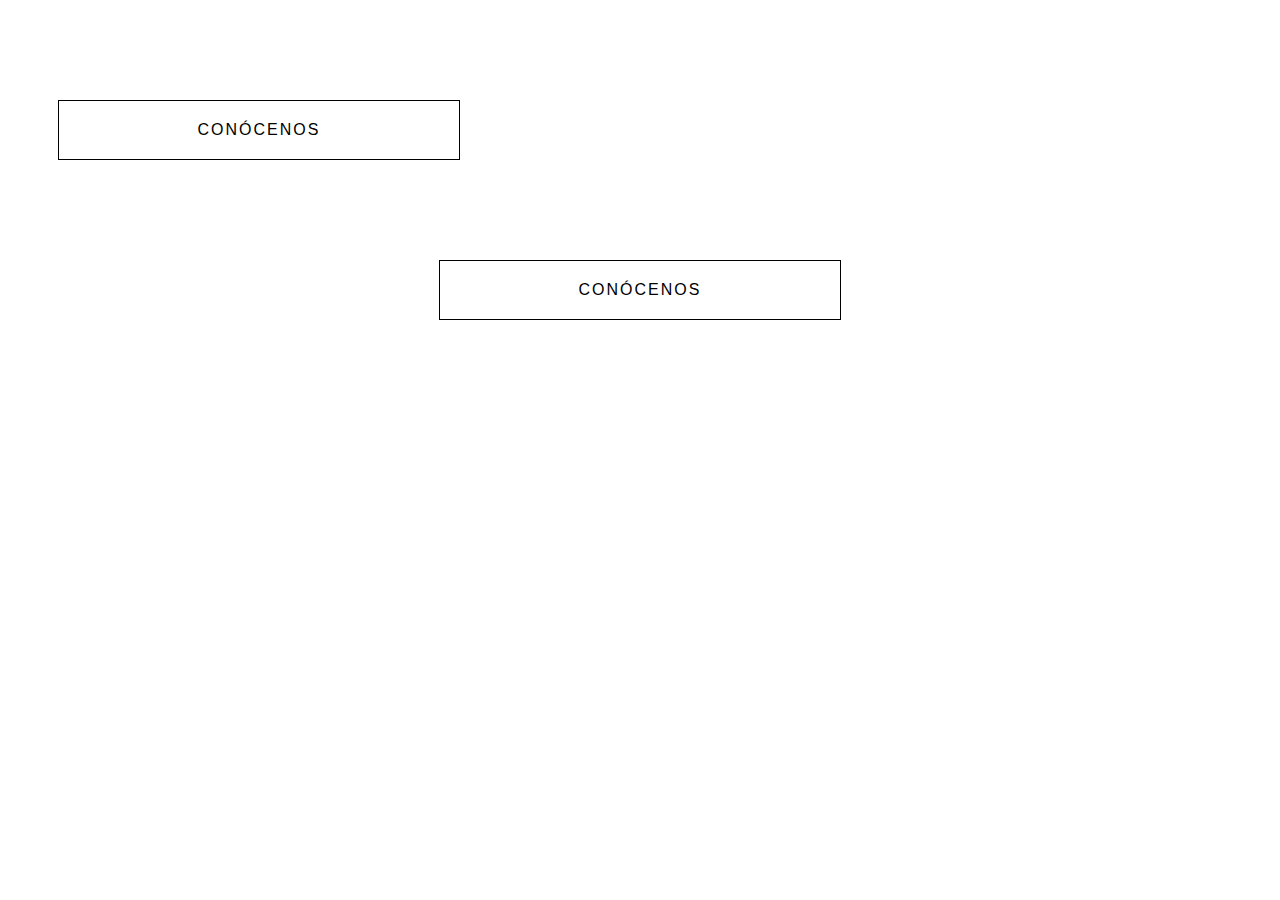
<file: 4_buttons/index.html>
<!DOCTYPE html>
<html lang="en">

<head>
    <meta charset="UTF-8">
    <meta http-equiv="X-UA-Compatible" content="IE=edge">
    <meta name="viewport" content="width=device-width, initial-scale=1.0">
    <title>Document</title>

    <style>
        .button {
            color: black;
            text-decoration: none;
            letter-spacing: 2px;
            text-transform: uppercase;
            font-family: sans-serif;
            border: 1px solid black;
            text-align: center;
            margin: 100px 50px;
            padding: 20px 50px;
            display: block;
            width: 300px;
        }

        .button.centered {
            margin: 0 auto;
        }
    </style>
</head>

<body>

    <a href="#" class="button">Conócenos</a>
    <a href="#" class="button centered">Conócenos</a>
</body>

</html>
</file>
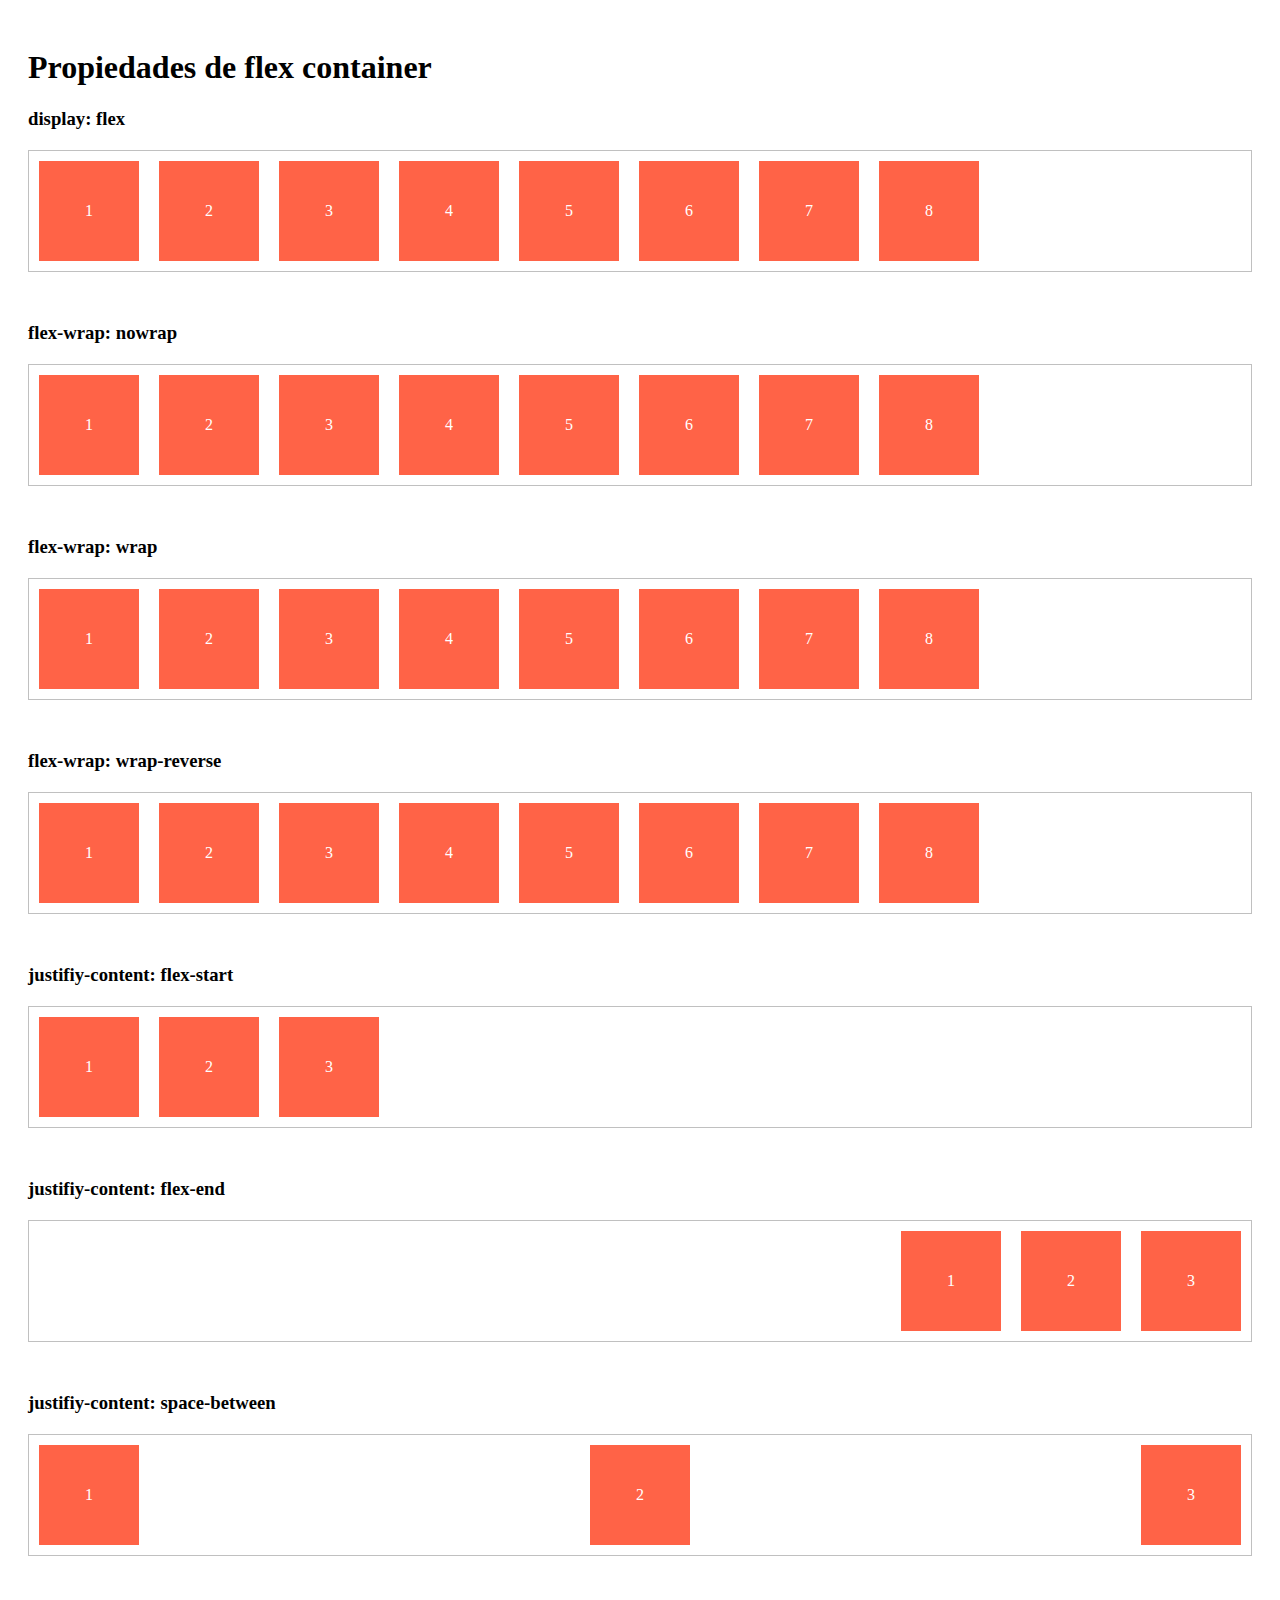
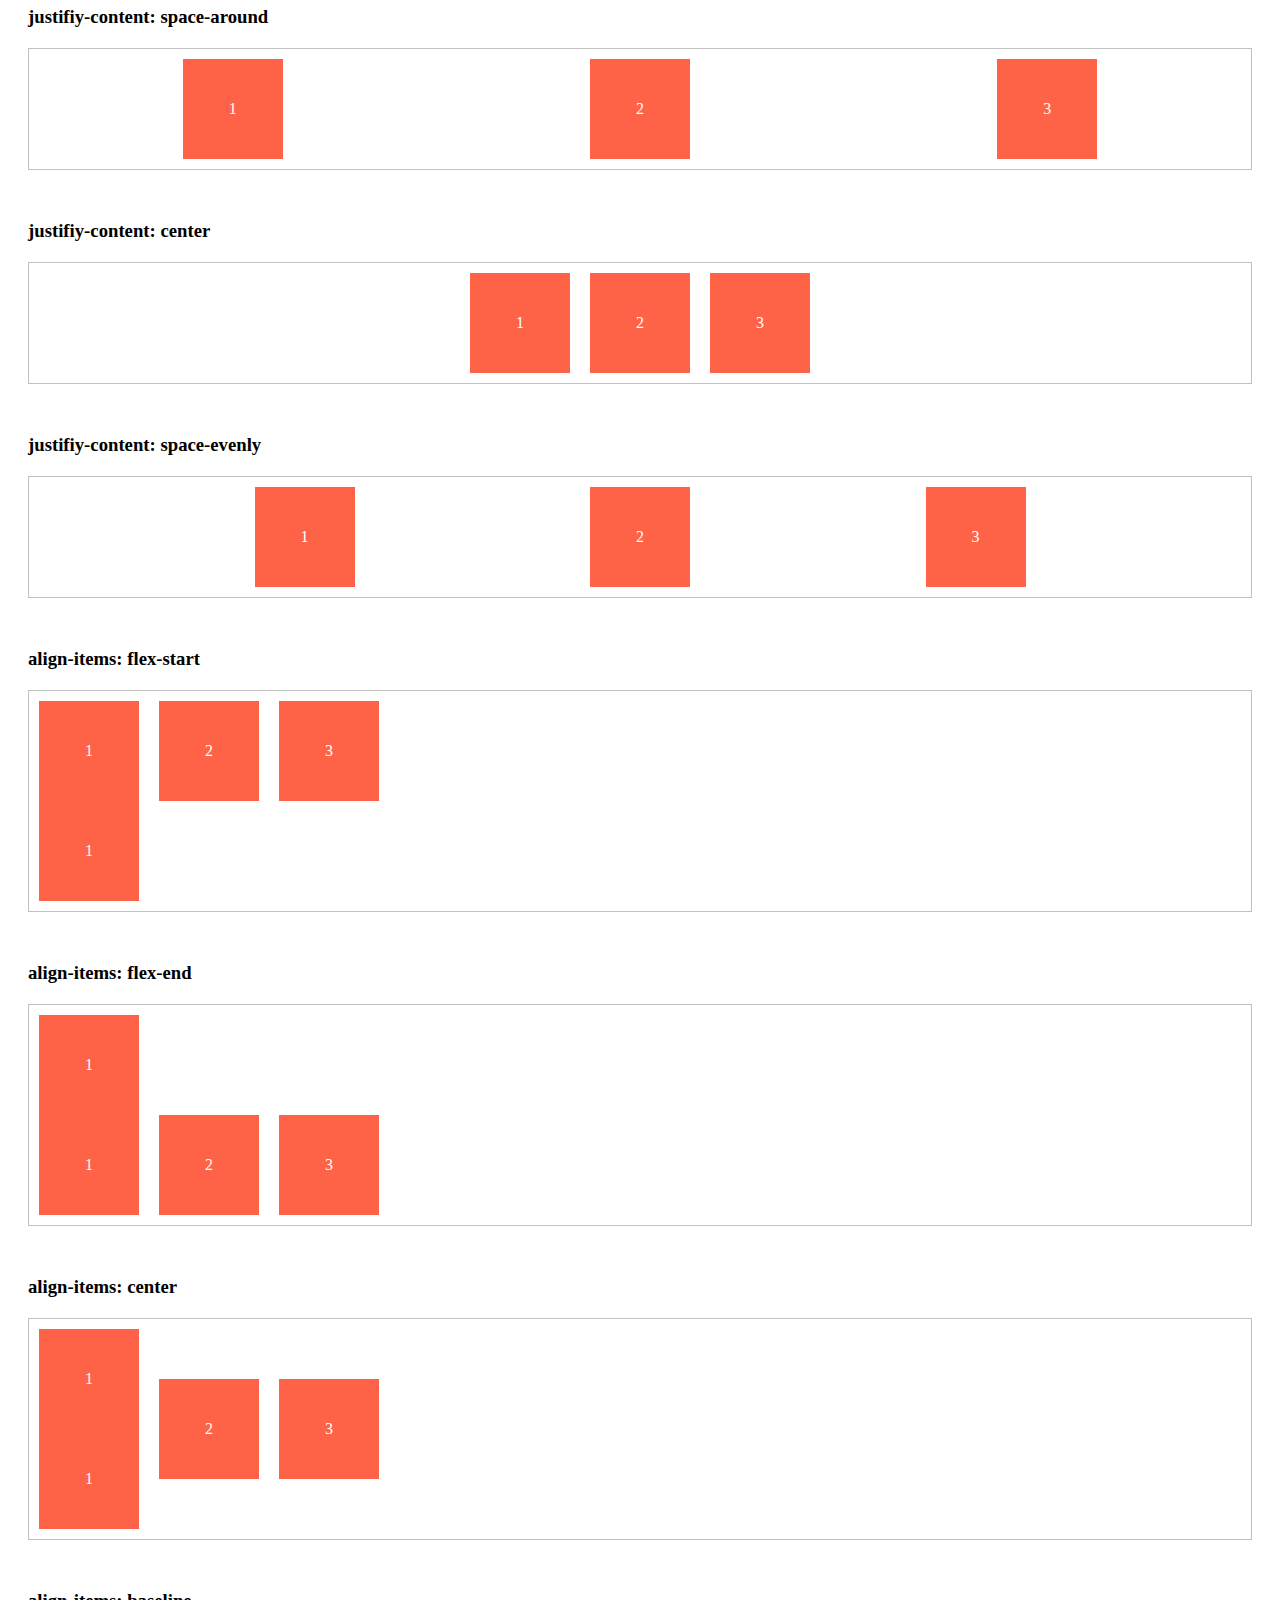
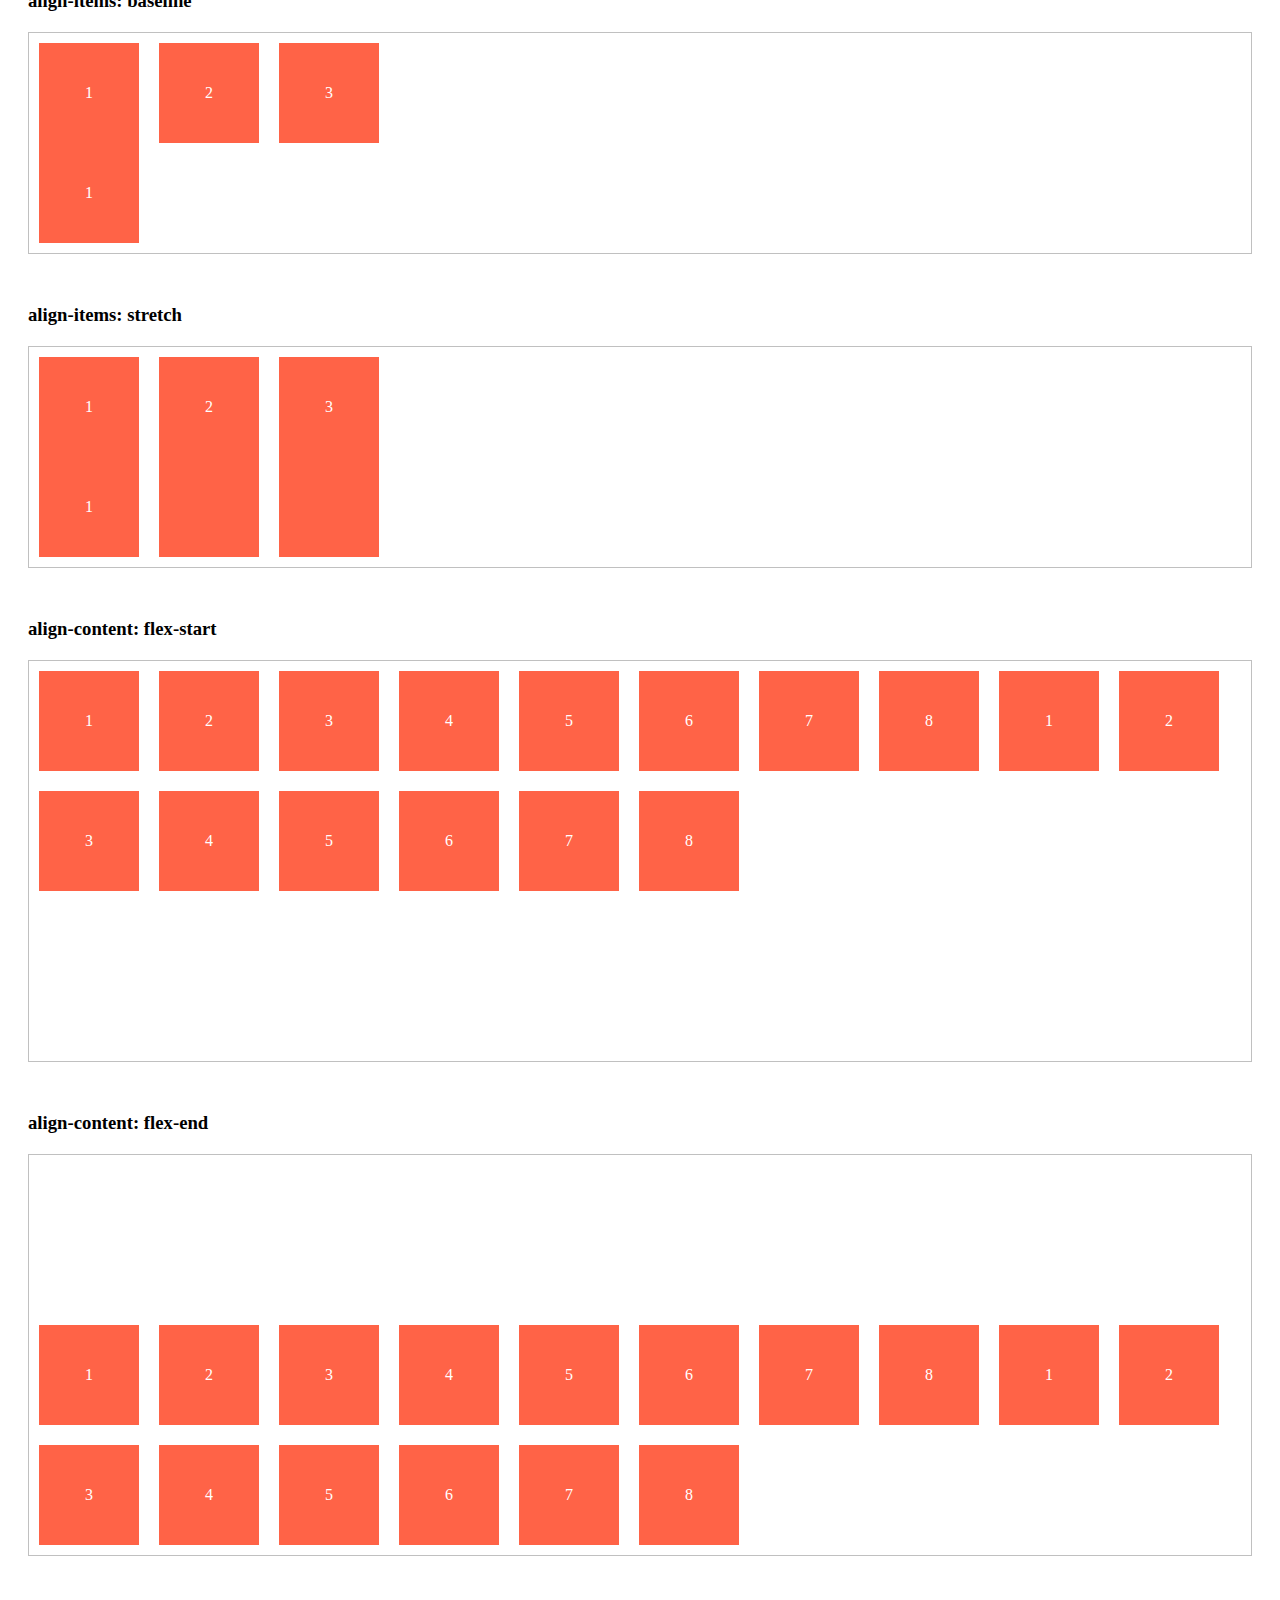
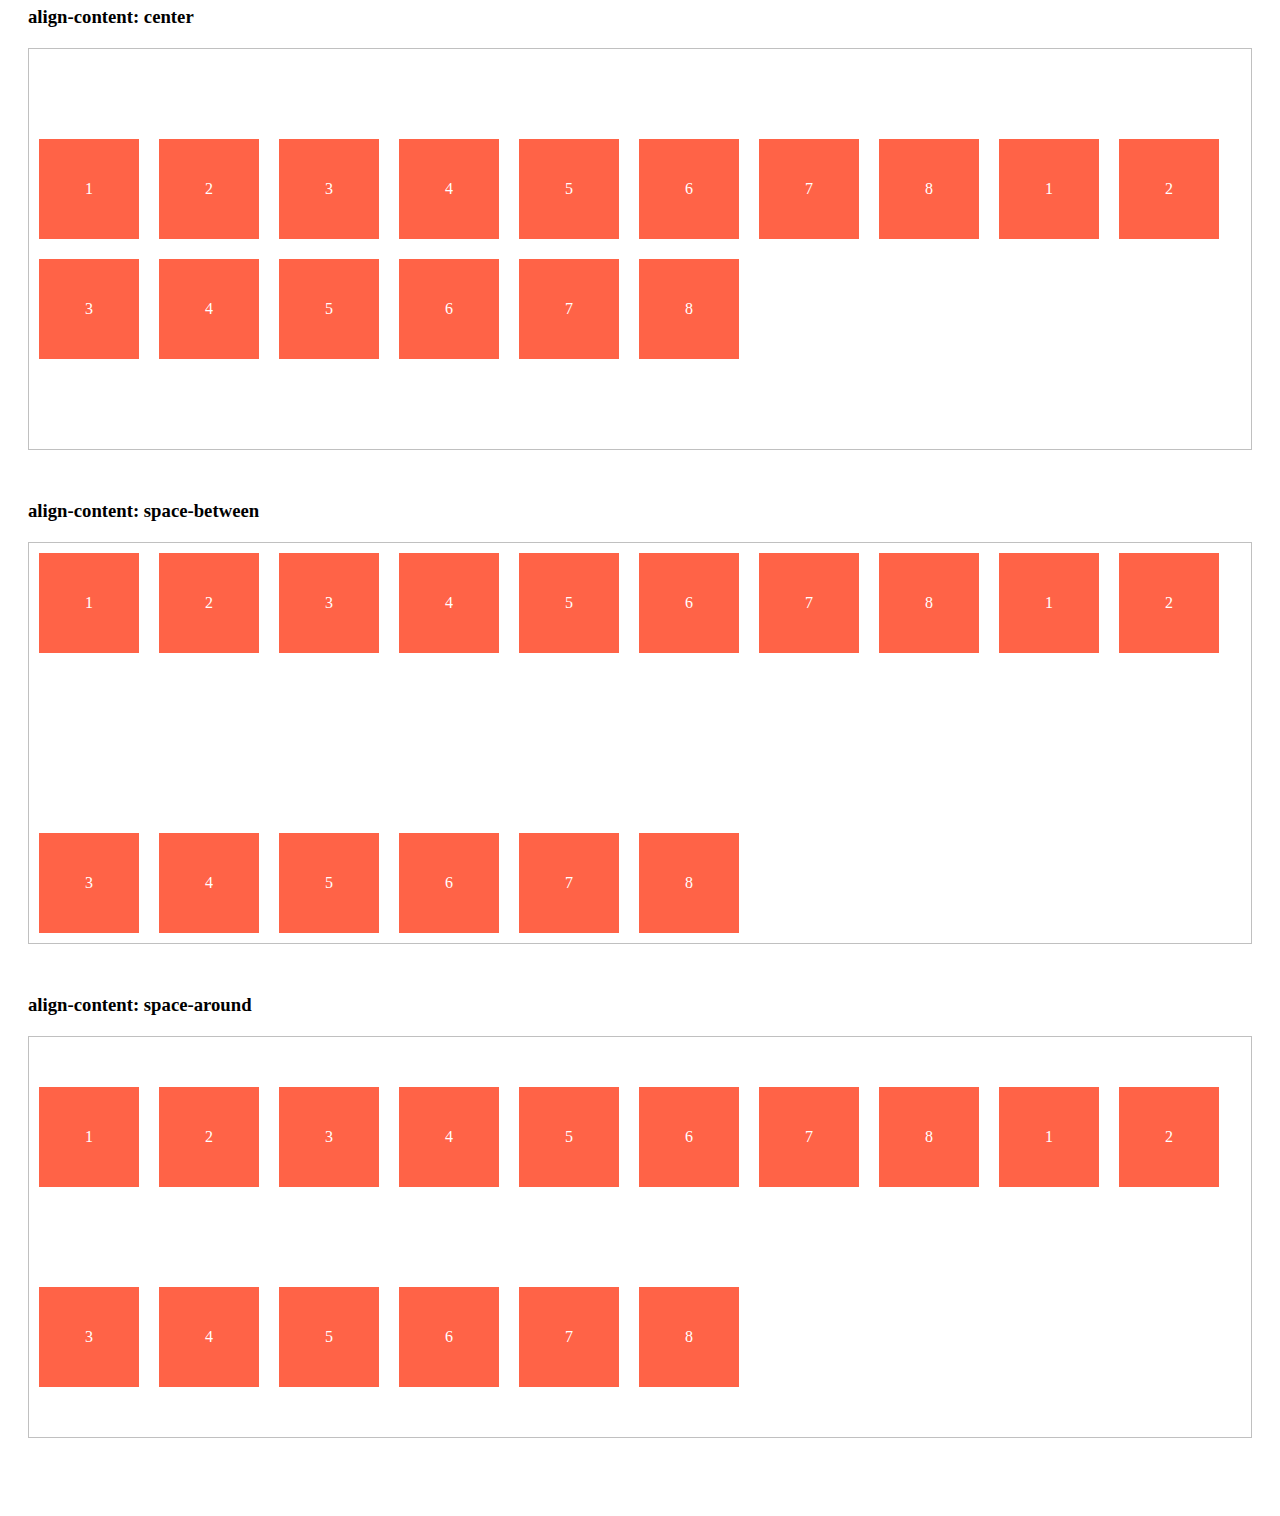
<file: 1_flexbox-raw/1_flex-container-properties.html>
<!DOCTYPE html>
<html lang="es">

<head>
    <meta charset="UTF-8">
    <meta name="viewport" content="width=device-width, initial-scale=1.0">
    <meta http-equiv="X-UA-Compatible" content="ie=edge">

    <title>Flexbox: propiedades de contenedor flexible</title>
    <style>
        body {
            padding: 20px;
        }

        .flex-container {
            margin: 20px 0 50px;
            list-style: none;
            border: 1px solid silver;
            padding: 0;
            display: flex;
        }

        .flex-item {
            background: tomato;
            width: 100px;
            height: 100px;
            margin: 10px;
            line-height: 100px;
            color: white;
            text-align: center;
        }

        .nowrap {
            flex-wrap: nowrap;
        }

        .wrap {
            flex-wrap: wrap;
        }

        .wrap-reverse {
            flex-wrap: wrap-reverse;
        }

        .justify-content-start {
            justify-content: flex-start;
        }

        .justify-content-end {
            justify-content: flex-end;
        }

        .justify-content-around {
            justify-content: space-around;
        }

        .justify-content-between {
            justify-content: space-between;
        }

        .justify-content-center {
            justify-content: center;
        }

        .justify-content-evenly {
            justify-content: space-evenly;
        }

        .align-items-start {
            align-items: flex-start;
        }

        .align-items-end {
            align-items: flex-end;
        }

        .align-items-center {
            align-items: center;
        }

        .align-items-baseline {
            align-items: baseline;
        }

        .align-items-stretch {
            align-items: stretch
        }

        /* MENOS IMPORTANTES */

        .align-content-start {
            align-content: flex-start;
            flex-wrap: wrap;
        }

        .align-content-end {
            align-content: flex-end;
            flex-wrap: wrap;
        }

        .align-content-center {
            align-content: center;
            flex-wrap: wrap;
        }

        .align-content-around {
            align-content: space-around;
            flex-wrap: wrap;
        }

        .align-content-between {
            align-content: space-between;
            flex-wrap: wrap;
        }
    </style>
</head>

<body>

    <h1>Propiedades de flex container</h1>

    <h3>display: flex</h3>

    <ul class="flex-container">
        <li class="flex-item">1</li>
        <li class="flex-item">2</li>
        <li class="flex-item">3</li>
        <li class="flex-item">4</li>
        <li class="flex-item">5</li>
        <li class="flex-item">6</li>
        <li class="flex-item">7</li>
        <li class="flex-item">8</li>
    </ul>

    <h3>flex-wrap: nowrap</h3>
    <ul class="flex-container nowrap">
        <li class="flex-item">1</li>
        <li class="flex-item">2</li>
        <li class="flex-item">3</li>
        <li class="flex-item">4</li>
        <li class="flex-item">5</li>
        <li class="flex-item">6</li>
        <li class="flex-item">7</li>
        <li class="flex-item">8</li>
    </ul>

    <h3>flex-wrap: wrap</h3>
    <ul class="flex-container wrap">
        <li class="flex-item">1</li>
        <li class="flex-item">2</li>
        <li class="flex-item">3</li>
        <li class="flex-item">4</li>
        <li class="flex-item">5</li>
        <li class="flex-item">6</li>
        <li class="flex-item">7</li>
        <li class="flex-item">8</li>
    </ul>

    <h3>flex-wrap: wrap-reverse</h3>
    <ul class="flex-container wrap-reverse">
        <li class="flex-item">1</li>
        <li class="flex-item">2</li>
        <li class="flex-item">3</li>
        <li class="flex-item">4</li>
        <li class="flex-item">5</li>
        <li class="flex-item">6</li>
        <li class="flex-item">7</li>
        <li class="flex-item">8</li>
    </ul>

    <h3>justifiy-content: flex-start</h3>
    <ul class="flex-container justify-content-start">
        <li class="flex-item">1</li>
        <li class="flex-item">2</li>
        <li class="flex-item">3</li>
    </ul>

    <h3>justifiy-content: flex-end</h3>
    <ul class="flex-container justify-content-end">
        <li class="flex-item">1</li>
        <li class="flex-item">2</li>
        <li class="flex-item">3</li>
    </ul>

    <h3>justifiy-content: space-between</h3>
    <ul class="flex-container justify-content-between">
        <li class="flex-item">1</li>
        <li class="flex-item">2</li>
        <li class="flex-item">3</li>
    </ul>

    <h3>justifiy-content: space-around</h3>
    <ul class="flex-container justify-content-around">
        <li class="flex-item">1</li>
        <li class="flex-item">2</li>
        <li class="flex-item">3</li>
    </ul>

    <h3>justifiy-content: center</h3>
    <ul class="flex-container justify-content-center">
        <li class="flex-item">1</li>
        <li class="flex-item">2</li>
        <li class="flex-item">3</li>
    </ul>

    <h3>justifiy-content: space-evenly</h3>
    <ul class="flex-container justify-content-evenly">
        <li class="flex-item">1</li>
        <li class="flex-item">2</li>
        <li class="flex-item">3</li>
    </ul>

    <h3>align-items: flex-start</h3>
    <ul class="flex-container align-items-start">
        <li class="flex-item" style="height: auto">1<br>1</li>
        <li class="flex-item">2</li>
        <li class="flex-item">3</li>
    </ul>

    <h3>align-items: flex-end</h3>
    <ul class="flex-container align-items-end">
        <li class="flex-item" style="height: auto">1<br>1</li>
        <li class="flex-item">2</li>
        <li class="flex-item">3</li>
    </ul>

    <h3>align-items: center</h3>
    <ul class="flex-container align-items-center">
        <li class="flex-item" style="height: auto">1<br>1</li>
        <li class="flex-item">2</li>
        <li class="flex-item">3</li>
    </ul>

    <h3>align-items: baseline</h3>
    <ul class="flex-container align-items-baseline">
        <li class="flex-item" style="height: auto">1<br>1</li>
        <li class="flex-item">2</li>
        <li class="flex-item">3</li>
    </ul>

    <h3>align-items: stretch</h3>
    <ul class="flex-container align-items-stretch">
        <li class="flex-item" style="height: auto">1<br>1</li>
        <li class="flex-item" style="height: auto">2</li>
        <li class="flex-item" style="height: auto">3</li>
    </ul>

    <h3>align-content: flex-start</h3>
    <ul class="flex-container align-content-start" style="height: 400px">
        <li class="flex-item">1</li>
        <li class="flex-item">2</li>
        <li class="flex-item">3</li>
        <li class="flex-item">4</li>
        <li class="flex-item">5</li>
        <li class="flex-item">6</li>
        <li class="flex-item">7</li>
        <li class="flex-item">8</li>
        <li class="flex-item">1</li>
        <li class="flex-item">2</li>
        <li class="flex-item">3</li>
        <li class="flex-item">4</li>
        <li class="flex-item">5</li>
        <li class="flex-item">6</li>
        <li class="flex-item">7</li>
        <li class="flex-item">8</li>
    </ul>

    <h3>align-content: flex-end</h3>
    <ul class="flex-container align-content-end" style="height: 400px">
        <li class="flex-item">1</li>
        <li class="flex-item">2</li>
        <li class="flex-item">3</li>
        <li class="flex-item">4</li>
        <li class="flex-item">5</li>
        <li class="flex-item">6</li>
        <li class="flex-item">7</li>
        <li class="flex-item">8</li>
        <li class="flex-item">1</li>
        <li class="flex-item">2</li>
        <li class="flex-item">3</li>
        <li class="flex-item">4</li>
        <li class="flex-item">5</li>
        <li class="flex-item">6</li>
        <li class="flex-item">7</li>
        <li class="flex-item">8</li>
    </ul>

    <h3>align-content: center</h3>
    <ul class="flex-container align-content-center" style="height: 400px">
        <li class="flex-item">1</li>
        <li class="flex-item">2</li>
        <li class="flex-item">3</li>
        <li class="flex-item">4</li>
        <li class="flex-item">5</li>
        <li class="flex-item">6</li>
        <li class="flex-item">7</li>
        <li class="flex-item">8</li>
        <li class="flex-item">1</li>
        <li class="flex-item">2</li>
        <li class="flex-item">3</li>
        <li class="flex-item">4</li>
        <li class="flex-item">5</li>
        <li class="flex-item">6</li>
        <li class="flex-item">7</li>
        <li class="flex-item">8</li>
    </ul>

    <h3>align-content: space-between</h3>
    <ul class="flex-container align-content-between" style="height: 400px">
        <li class="flex-item">1</li>
        <li class="flex-item">2</li>
        <li class="flex-item">3</li>
        <li class="flex-item">4</li>
        <li class="flex-item">5</li>
        <li class="flex-item">6</li>
        <li class="flex-item">7</li>
        <li class="flex-item">8</li>
        <li class="flex-item">1</li>
        <li class="flex-item">2</li>
        <li class="flex-item">3</li>
        <li class="flex-item">4</li>
        <li class="flex-item">5</li>
        <li class="flex-item">6</li>
        <li class="flex-item">7</li>
        <li class="flex-item">8</li>
    </ul>

    <h3>align-content: space-around</h3>
    <ul class="flex-container align-content-around" style="height: 400px">
        <li class="flex-item">1</li>
        <li class="flex-item">2</li>
        <li class="flex-item">3</li>
        <li class="flex-item">4</li>
        <li class="flex-item">5</li>
        <li class="flex-item">6</li>
        <li class="flex-item">7</li>
        <li class="flex-item">8</li>
        <li class="flex-item">1</li>
        <li class="flex-item">2</li>
        <li class="flex-item">3</li>
        <li class="flex-item">4</li>
        <li class="flex-item">5</li>
        <li class="flex-item">6</li>
        <li class="flex-item">7</li>
        <li class="flex-item">8</li>
    </ul>
</body>

</html>
</file>
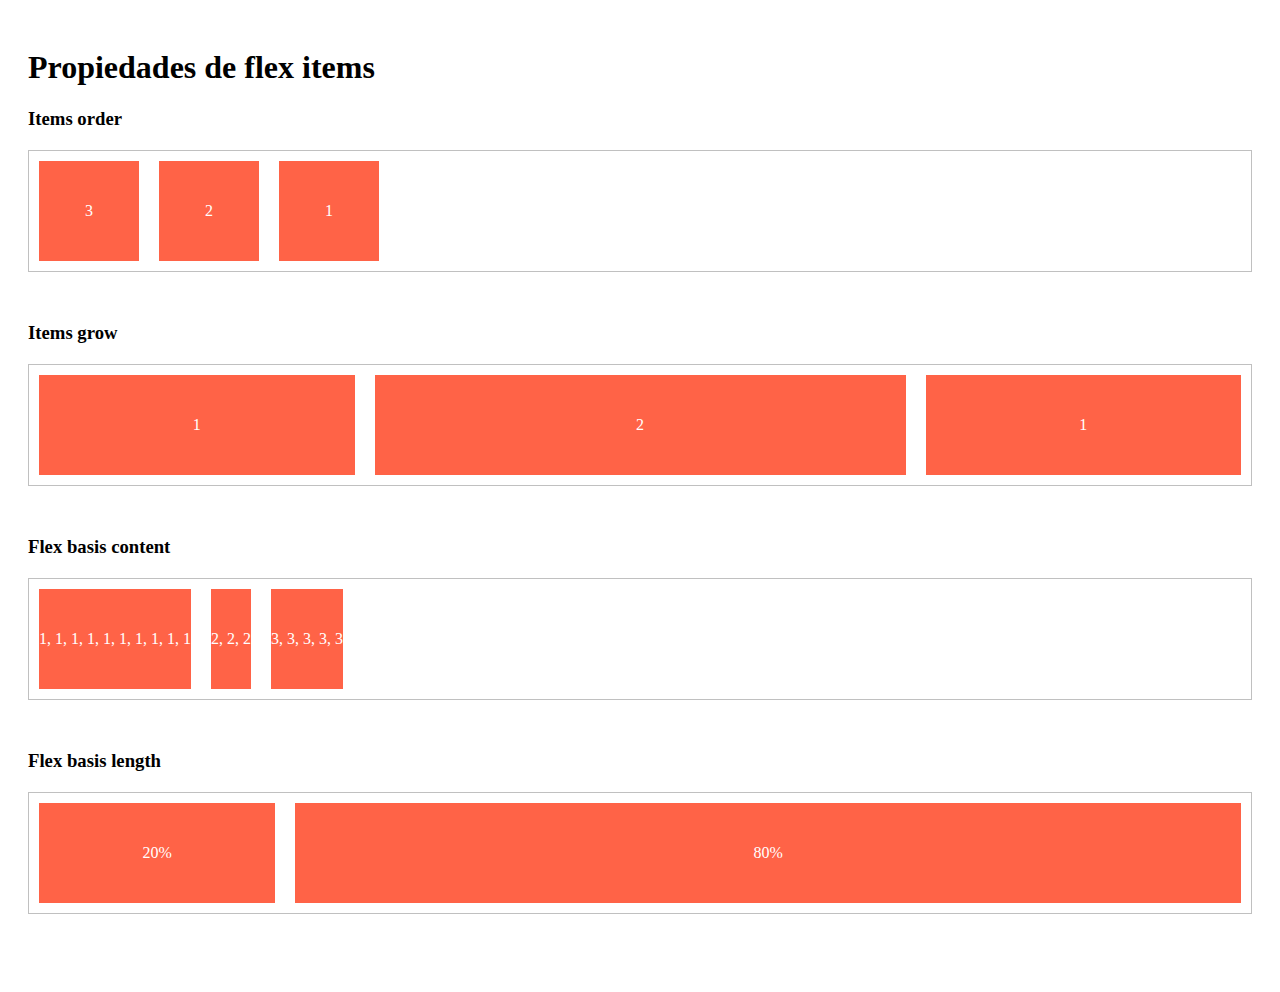
<file: 1_flexbox-raw/2_flex-items-properties.html>
<!DOCTYPE html>
<html lang="es">

<head>
    <meta charset="UTF-8">
    <meta name="viewport" content="width=device-width, initial-scale=1.0">
    <meta http-equiv="X-UA-Compatible" content="ie=edge">

    <title>Flexbox: propiedades de elementos flexibles</title>
    <style>
        body {
            padding: 20px;
        }

        .flex-container {
            margin: 20px 0 50px;
            list-style: none;
            border: 1px solid silver;
            display: flex;
            padding: 0;
        }

        .flex-item {
            background: tomato;
            width: 100px;
            height: 100px;
            margin: 10px;
            line-height: 100px;
            color: white;
            text-align: center;
        }


        .basis-content {
            flex-basis: content;
            width: auto;
        }

        .basis-20-percent {
            flex-basis: 20%;
            width: auto;
        }

        .basis-80-percent {
            flex-basis: 80%;
            width: auto;
        }


        /* MENOS IMPORTANTES */

        .item-order-1 {
            order: 1;
        }

        .item-order-2 {
            order: 2;
        }

        .item-order-3 {
            order: 3;
        }




        .item-grow-1 {
            flex-grow: 1;
        }

        .item-grow-2 {
            flex-grow: 2;
        }
    </style>
</head>

<body>

    <h1>Propiedades de flex items</h1>

    <h3>Items order</h3>
    <ul class="flex-container">
        <li class="flex-item item-order-3">1</li>
        <li class="flex-item item-order-2">2</li>
        <li class="flex-item item-order-1">3</li>
    </ul>

    <h3>Items grow</h3>
    <ul class="flex-container">
        <li class="flex-item item-grow-1">1</li>
        <li class="flex-item item-grow-2">2</li>
        <li class="flex-item item-grow-1">1</li>
    </ul>

    <h3>Flex basis content</h3>
    <ul class="flex-container">
        <li class="flex-item basis-content">1, 1, 1, 1, 1, 1, 1, 1, 1, 1</li>
        <li class="flex-item basis-content">2, 2, 2</li>
        <li class="flex-item basis-content">3, 3, 3, 3, 3</li>
    </ul>

    <h3>Flex basis length</h3>
    <ul class="flex-container">
        <li class="flex-item basis-20-percent">20%</li>
        <li class="flex-item basis-80-percent">80%</li>
    </ul>

</body>

</html>
</file>
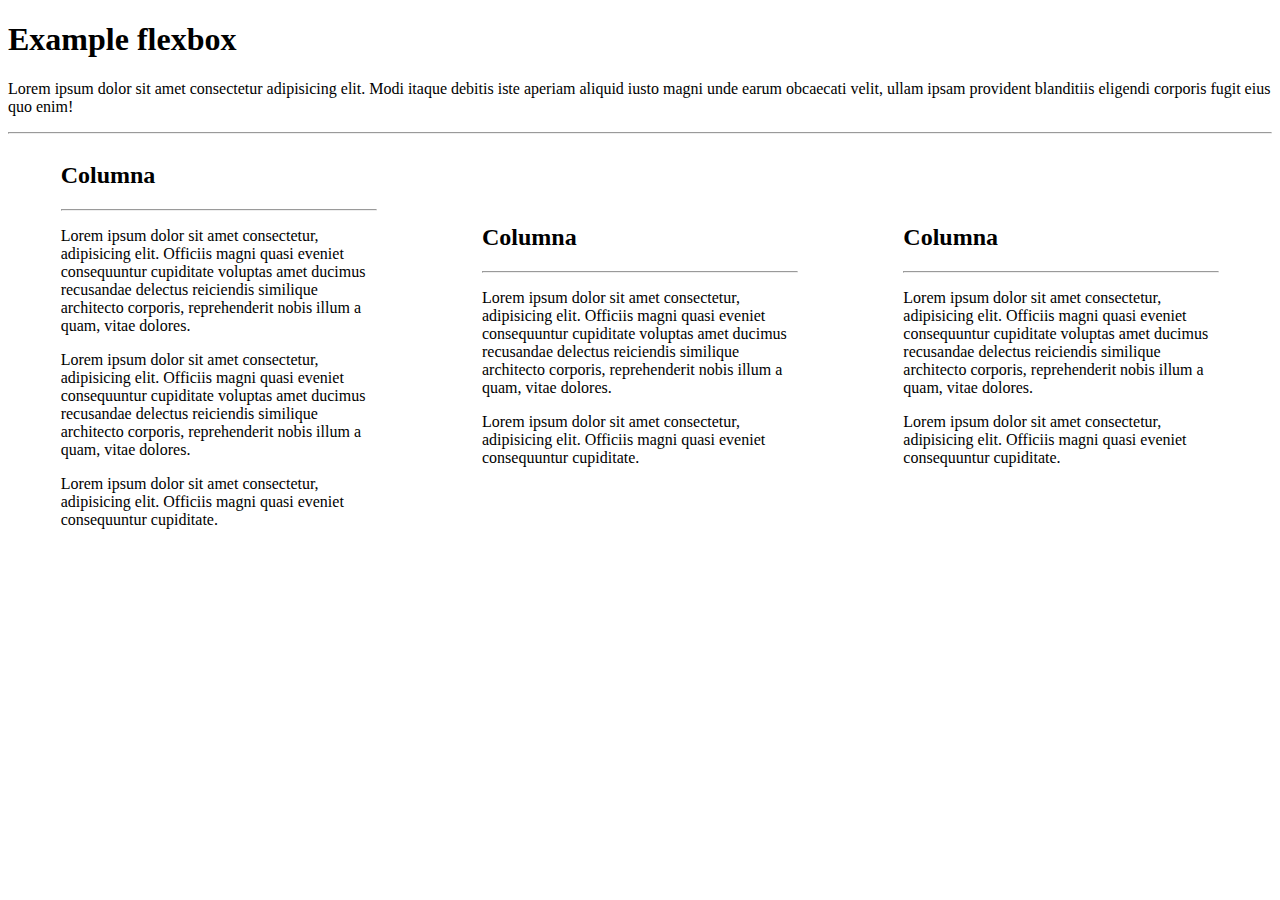
<file: 1_flexbox-raw/3_example.html>
<!DOCTYPE html>
<html lang="en">

<head>
    <meta charset="UTF-8">
    <meta http-equiv="X-UA-Compatible" content="IE=edge">
    <meta name="viewport" content="width=device-width, initial-scale=1.0">
    <title>Example flexbox</title>

    <style>
        .flex-container {
            display: flex;
            justify-content: space-around;
            align-items: center
        }

        article {
            width: 25%;
        }
    </style>
</head>

<body>

    <section class="info-section">

        <h1>Example flexbox</h1>
        <p>Lorem ipsum dolor sit amet consectetur adipisicing elit. Modi itaque debitis iste aperiam aliquid iusto magni
            unde earum obcaecati velit, ullam ipsam provident blanditiis eligendi corporis fugit eius quo enim!</p>
        <hr>

        <div class="flex-container">

            <article>
                <h2>Columna</h2>
                <hr>
                <p>Lorem ipsum dolor sit amet consectetur, adipisicing elit. Officiis magni quasi eveniet consequuntur
                    cupiditate voluptas amet ducimus recusandae delectus reiciendis similique architecto corporis,
                    reprehenderit nobis illum a quam, vitae dolores.</p>
                <p>Lorem ipsum dolor sit amet consectetur, adipisicing elit. Officiis magni quasi eveniet consequuntur
                    cupiditate voluptas amet ducimus recusandae delectus reiciendis similique architecto corporis,
                    reprehenderit nobis illum a quam, vitae dolores.</p>
                <p>Lorem ipsum dolor sit amet consectetur, adipisicing elit. Officiis magni quasi eveniet consequuntur
                    cupiditate.</p>
            </article>

            <article>
                <h2>Columna</h2>
                <hr>
                <p>Lorem ipsum dolor sit amet consectetur, adipisicing elit. Officiis magni quasi eveniet consequuntur
                    cupiditate voluptas amet ducimus recusandae delectus reiciendis similique architecto corporis,
                    reprehenderit nobis illum a quam, vitae dolores.</p>
                <p>Lorem ipsum dolor sit amet consectetur, adipisicing elit. Officiis magni quasi eveniet consequuntur
                    cupiditate.</p>
            </article>

            <article>
                <h2>Columna</h2>
                <hr>
                <p>Lorem ipsum dolor sit amet consectetur, adipisicing elit. Officiis magni quasi eveniet consequuntur
                    cupiditate voluptas amet ducimus recusandae delectus reiciendis similique architecto corporis,
                    reprehenderit nobis illum a quam, vitae dolores.</p>
                <p>Lorem ipsum dolor sit amet consectetur, adipisicing elit. Officiis magni quasi eveniet consequuntur
                    cupiditate.</p>
            </article>

        </div>

    </section>
</body>

</html>
</file>
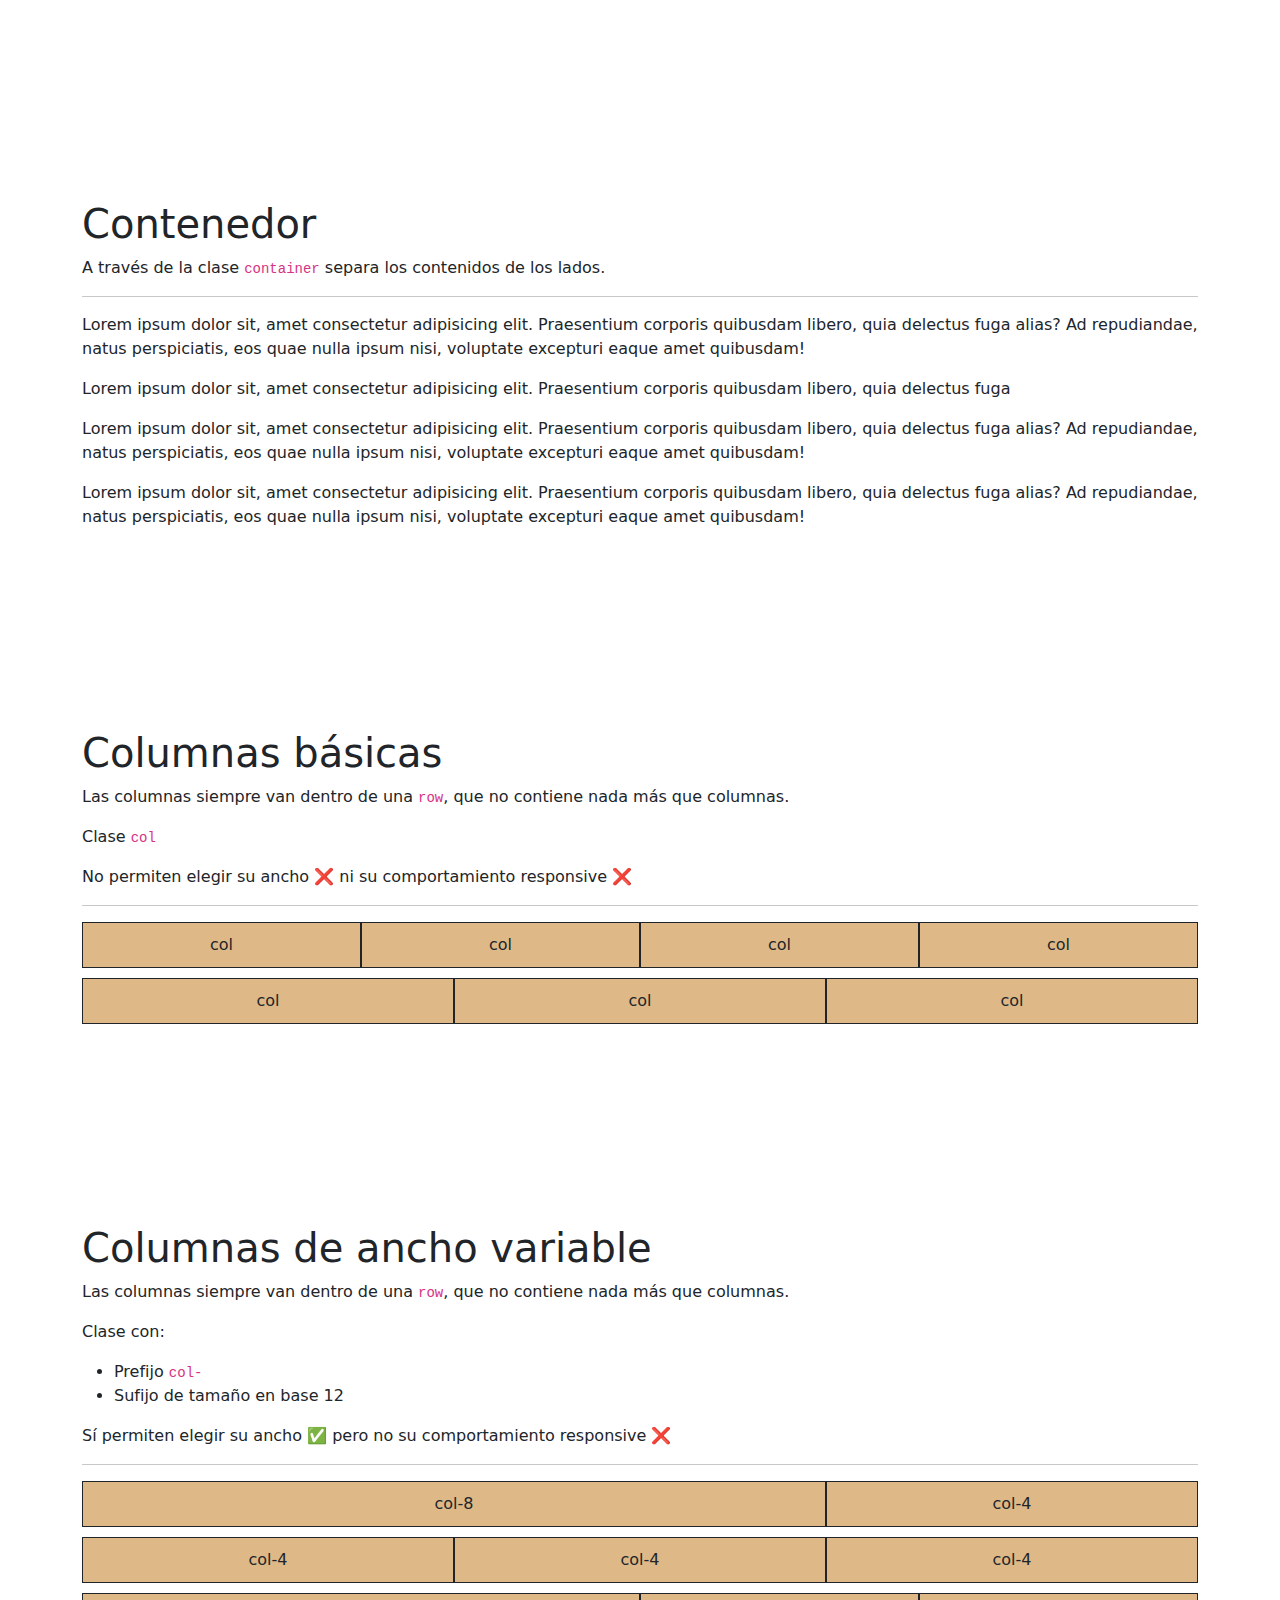
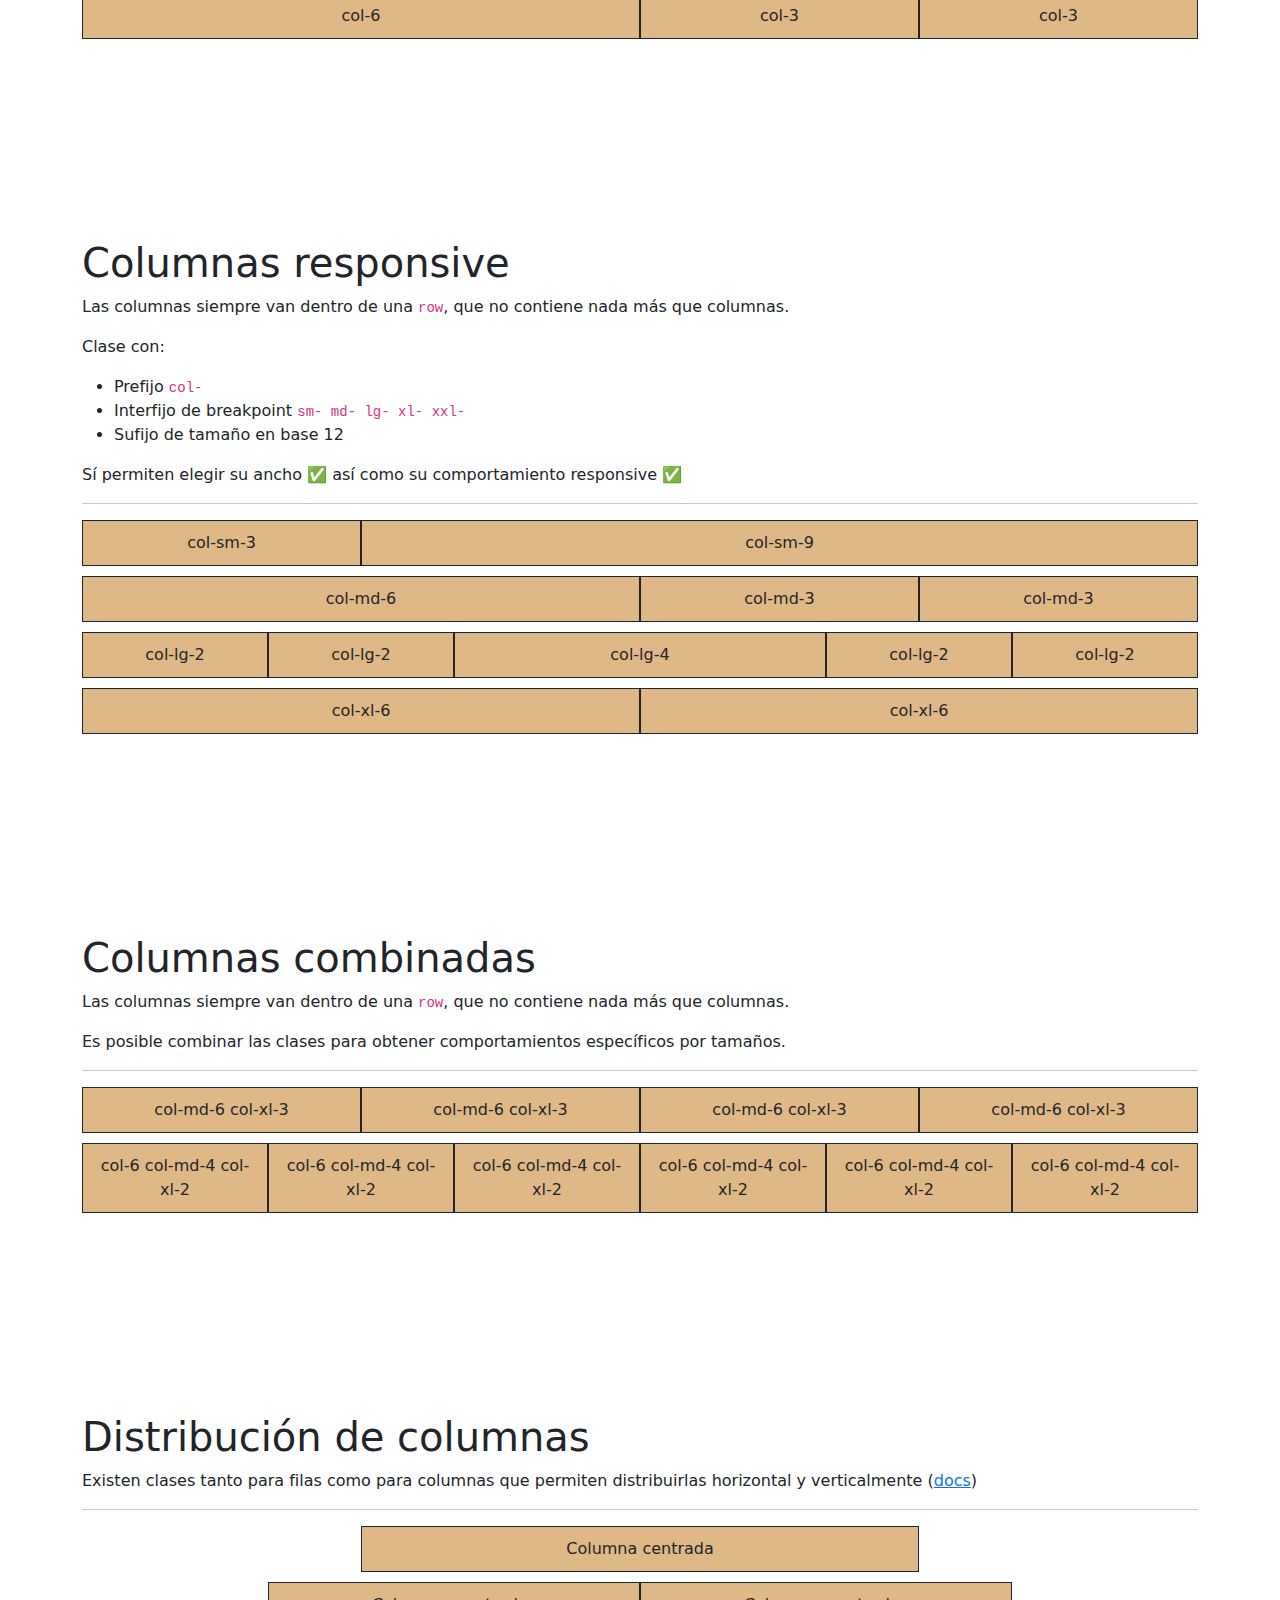
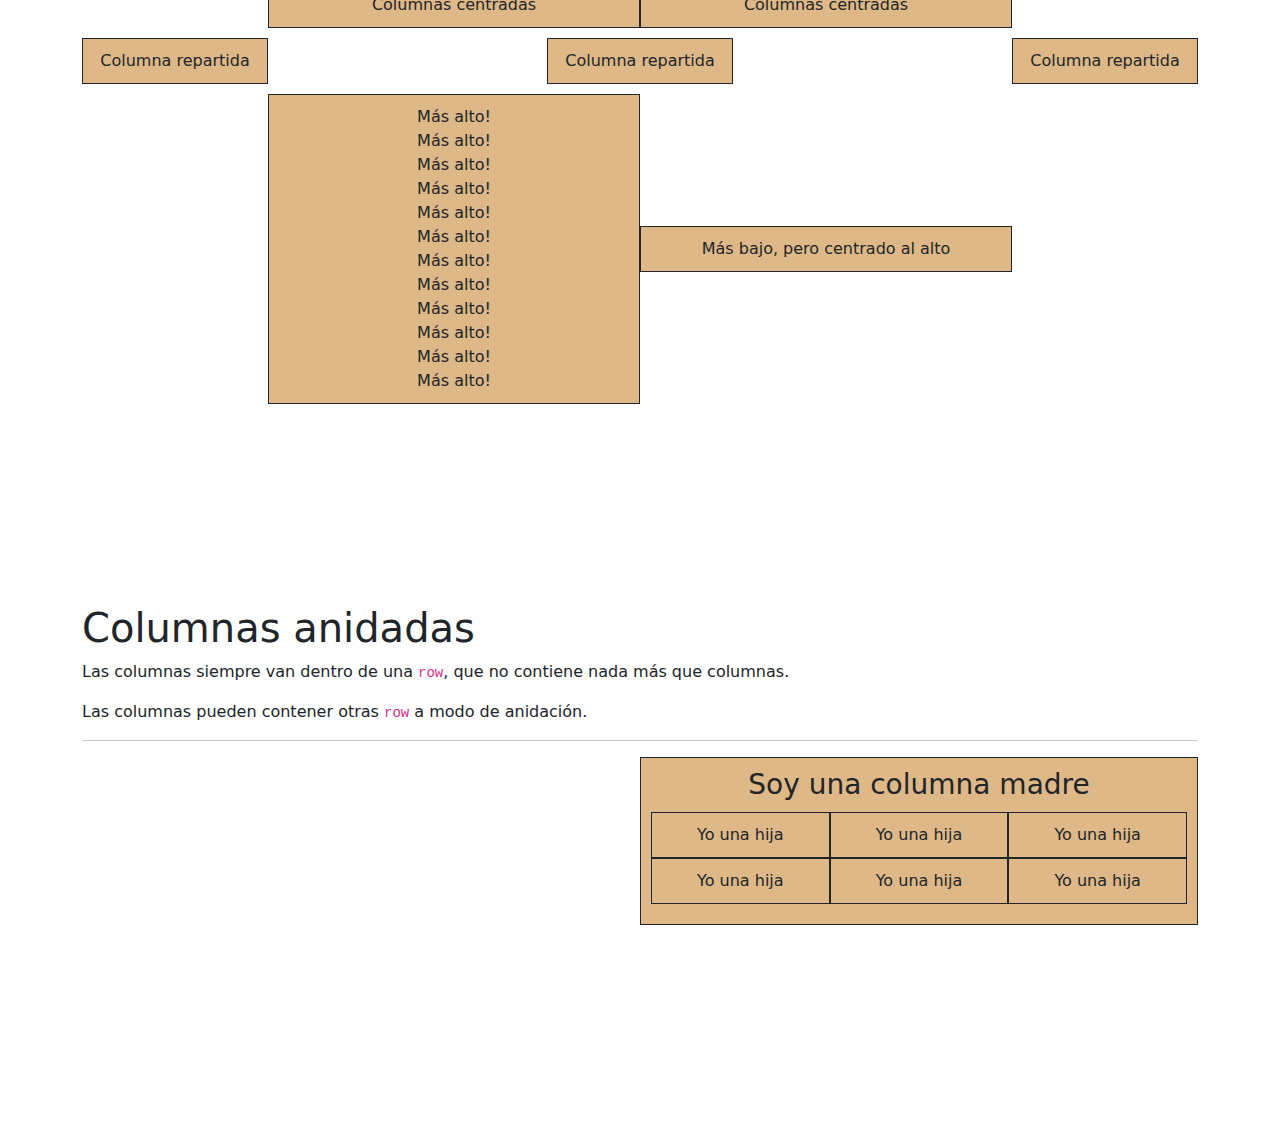
<file: 3_bootstrap-layout/1_cheatsheet.html>
<!DOCTYPE html>
<html lang="es">

<head>
    <title>Tutorial Bootstrap 4</title>
    <meta charset="utf-8">
    <meta name="viewport" content="width=device-width, initial-scale=1">

    <link href="https://cdn.jsdelivr.net/npm/bootstrap@5.2.2/dist/css/bootstrap.min.css" rel="stylesheet">

    <style>
        /* Estilos a efecto demostrativo, NUNCA se modifica el modelo de caja de contenedores, filas ni columnas de Bootstrap */

        .container {
            margin-bottom: 200px;
            margin-top: 200px;
        }

        .row {
            margin: 10px 0;
        }

        .row div[class*='col'] {
            padding: 10px;
            background: BurlyWood;
            text-align: center;
            border: 1px solid;
        }
    </style>
</head>

<body>




    <div class="container">

        <h1>Contenedor</h1>
        <p>A través de la clase <code>container</code> separa los contenidos de los lados.</p>

        <hr>

        <p>Lorem ipsum dolor sit, amet consectetur adipisicing elit. Praesentium corporis quibusdam libero, quia
            delectus fuga alias? Ad repudiandae, natus perspiciatis, eos quae nulla ipsum nisi, voluptate excepturi
            eaque amet quibusdam!</p>
        <p>Lorem ipsum dolor sit, amet consectetur adipisicing elit. Praesentium corporis quibusdam libero, quia
            delectus fuga
        <p>Lorem ipsum dolor sit, amet consectetur adipisicing elit. Praesentium corporis quibusdam libero, quia
            delectus fuga alias? Ad repudiandae, natus perspiciatis, eos quae nulla ipsum nisi, voluptate excepturi
            eaque amet quibusdam!</p>
        <p>Lorem ipsum dolor sit, amet consectetur adipisicing elit. Praesentium corporis quibusdam libero, quia
            delectus fuga alias? Ad repudiandae, natus perspiciatis, eos quae nulla ipsum nisi, voluptate excepturi
            eaque amet quibusdam!
        </p>

    </div>





    <div class="container">

        <h1>Columnas básicas</h1>
        <p>Las columnas siempre van dentro de una <code>row</code>, que no contiene nada más que columnas.</p>
        <p>Clase <code>col</code></p>
        <p>No permiten elegir su ancho ❌ ni su comportamiento responsive ❌</p>

        <hr>

        <div class="row">

            <div class="col">
                col
            </div>

            <div class="col">
                col
            </div>

            <div class="col">
                col
            </div>

            <div class="col">
                col
            </div>


        </div>

        <div class="row">

            <div class="col">
                col
            </div>

            <div class="col">
                col
            </div>

            <div class="col">
                col
            </div>

        </div>

    </div>






    <div class="container">

        <h1>Columnas de ancho variable</h1>
        <p>Las columnas siempre van dentro de una <code>row</code>, que no contiene nada más que columnas.</p>
        <p>Clase con:
        <ul>
            <li>Prefijo <code>col-</code></li>
            <li>Sufijo de tamaño en base 12</li>
        </ul>
        </p>
        <p>Sí permiten elegir su ancho ✅ pero no su comportamiento responsive ❌</p>
        <hr>

        <div class="row">

            <div class="col-8">
                col-8
            </div>

            <div class="col-4">
                col-4
            </div>

        </div>

        <div class="row">

            <div class="col-4">
                col-4
            </div>

            <div class="col-4">
                col-4
            </div>

            <div class="col-4">
                col-4
            </div>

        </div>

        <div class="row">

            <div class="col-6">
                col-6
            </div>

            <div class="col-3">
                col-3
            </div>

            <div class="col-3">
                col-3
            </div>

        </div>

    </div>





    <div class="container">

        <h1>Columnas responsive</h1>
        <p>Las columnas siempre van dentro de una <code>row</code>, que no contiene nada más que columnas.</p>
        <p>Clase con:
        <ul>
            <li>Prefijo <code>col-</code></li>
            <li>Interfijo de breakpoint <code>sm- md- lg- xl- xxl-</code></li>
            <li>Sufijo de tamaño en base 12</li>
        </ul>
        </p>
        <p>Sí permiten elegir su ancho ✅ así como su comportamiento responsive ✅</p>
        <hr>

        <div class="row">

            <div class="col-sm-3">
                col-sm-3
            </div>

            <div class="col-sm-9">
                col-sm-9
            </div>

        </div>

        <div class="row">

            <div class="col-md-6">
                col-md-6
            </div>

            <div class="col-md-3">
                col-md-3
            </div>

            <div class="col-md-3">
                col-md-3
            </div>

        </div>

        <div class="row">

            <div class="col-lg-2">
                col-lg-2
            </div>

            <div class="col-lg-2">
                col-lg-2
            </div>

            <div class="col-lg-4">
                col-lg-4
            </div>

            <div class="col-lg-2">
                col-lg-2
            </div>

            <div class="col-lg-2">
                col-lg-2
            </div>

        </div>

        <div class="row">

            <div class="col-xl-6">
                col-xl-6
            </div>

            <div class="col-xl-6">
                col-xl-6
            </div>

        </div>

    </div>






    <div class="container">

        <h1>Columnas combinadas</h1>
        <p>Las columnas siempre van dentro de una <code>row</code>, que no contiene nada más que columnas.</p>
        <p>Es posible combinar las clases para obtener comportamientos específicos por tamaños.</p>
        <hr>

        <div class="row">

            <div class="col-md-6 col-xl-3">
                col-md-6 col-xl-3
            </div>

            <div class="col-md-6 col-xl-3">
                col-md-6 col-xl-3
            </div>

            <div class="col-md-6 col-xl-3">
                col-md-6 col-xl-3
            </div>

            <div class="col-md-6 col-xl-3">
                col-md-6 col-xl-3
            </div>

        </div>

        <div class="row">

            <div class="col-6 col-md-4 col-xl-2">
                col-6 col-md-4 col-xl-2
            </div>

            <div class="col-6 col-md-4 col-xl-2">
                col-6 col-md-4 col-xl-2
            </div>

            <div class="col-6 col-md-4 col-xl-2">
                col-6 col-md-4 col-xl-2
            </div>

            <div class="col-6 col-md-4 col-xl-2">
                col-6 col-md-4 col-xl-2
            </div>

            <div class="col-6 col-md-4 col-xl-2">
                col-6 col-md-4 col-xl-2
            </div>

            <div class="col-6 col-md-4 col-xl-2">
                col-6 col-md-4 col-xl-2
            </div>

        </div>

    </div>






    <div class="container">

        <h1>Distribución de columnas</h1>
        <p>Existen clases tanto para filas como para columnas que permiten distribuirlas horizontal y verticalmente
            (<a href="https://getbootstrap.com/docs/5.1/layout/columns/" target="_blank">docs</a>)</p>
        <hr>

        <div class="row justify-content-center">

            <div class="col-md-6">
                Columna centrada
            </div>

        </div>

        <div class="row justify-content-center">

            <div class="col-md-4">
                Columnas centradas
            </div>

            <div class="col-md-4">
                Columnas centradas
            </div>

        </div>

        <div class="row justify-content-between">

            <div class="col-lg-2">
                Columna repartida
            </div>

            <div class="col-lg-2">
                Columna repartida
            </div>

            <div class="col-lg-2">
                Columna repartida
            </div>

        </div>


        <div class="row justify-content-center align-items-center">

            <div class="col-lg-4">
                Más alto! <br> Más alto! <br>
                Más alto! <br> Más alto! <br>
                Más alto! <br> Más alto! <br>
                Más alto! <br> Más alto! <br>
                Más alto! <br> Más alto! <br> Más alto! <br> Más alto! <br>
            </div>

            <div class="col-lg-4">
                Más bajo, pero centrado al alto
            </div>

        </div>

    </div>








    <div class="container">

        <h1>Columnas anidadas</h1>
        <p>Las columnas siempre van dentro de una <code>row</code>, que no contiene nada más que columnas.</p>
        <p>Las columnas pueden contener otras <code>row</code> a modo de anidación.</p>
        <hr>

        <div class="row justify-content-end">

            <div class="col-md-6">

                <h3>Soy una columna madre</h3>

                <div class="row">
                    <div class="col-md-4">
                        Yo una hija
                    </div>
                    <div class="col-md-4">
                        Yo una hija
                    </div>
                    <div class="col-md-4">
                        Yo una hija
                    </div>
                    <div class="col-md-4">
                        Yo una hija
                    </div>
                    <div class="col-md-4">
                        Yo una hija
                    </div>
                    <div class="col-md-4">
                        Yo una hija
                    </div>
                </div>
            </div>

        </div>

    </div>






    <script src="https://cdn.jsdelivr.net/npm/bootstrap@5.1.3/dist/js/bootstrap.bundle.min.js"
        integrity="sha384-ka7Sk0Gln4gmtz2MlQnikT1wXgYsOg+OMhuP+IlRH9sENBO0LRn5q+8nbTov4+1p"
        crossorigin="anonymous"></script>
</body>

</html>
</file>
